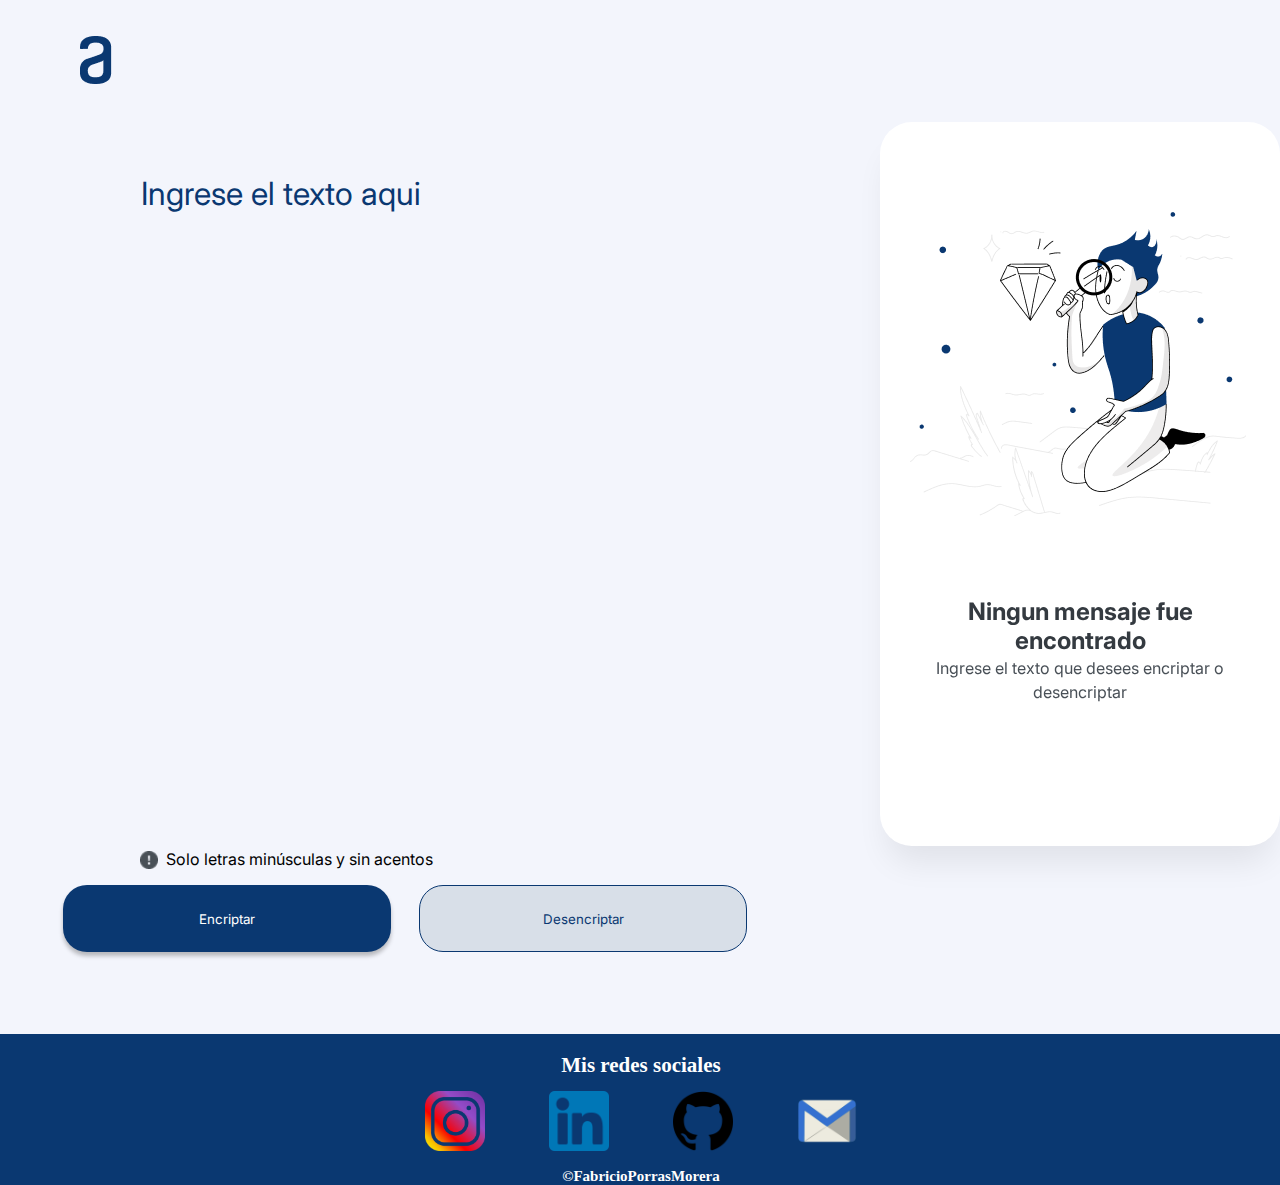
<file: index.html>
<!DOCTYPE html>


<html lang="es"></html>

    <head>
        <meta charset="UTF-8">
        <meta name="viewport" content="width=device-width">
        <title>Encriptador</title>
        <link rel="stylesheet" href="reset.css"> 
        <link rel="stylesheet" href="style.css">  
        <link rel="preconnect" href="https://fonts.googleapis.com">
        <link rel="preconnect" href="https://fonts.gstatic.com" crossorigin>
        <link href="https://fonts.googleapis.com/css2?family=Inter:wght@500&family=Montserrat:wght@300&display=swap" rel="stylesheet">  
    </head>

    <body>
        
        <header>
            <h1 class="logo"><img src="assets_icons/Logo.png" alt="Logo de alura"></h1>
        </header>
        
        <main>

            <div class="ingrese-texto">
                <textarea name="mensaje" class="mensaje" id="mensaje" cols="20" rows="1" placeholder="Ingrese el texto aqui" required></textarea>
            </div>

            <div class="advertencia">
                <img src="assets_icons/Exclamacion.png" alt="Simbolo de Exclamacion">
                <p>Solo letras minúsculas y sin acentos</p>
            </div>


            <div class="botones">
                <button  type="button" class="boton-encriptar" onclick="botonEncriptar()">Encriptar</button>
                <button class="boton-desencriptar" onclick="botonDesencriptar()">Desencriptar</button>
            </div>

            <div class="rectangulo">
                <img src="assets_icons/Muñeco.png" alt="Imagen de una persona" class="munehco" id="munehco">

                <div class="mensaje-inencontrado" id="mensaje-inencontrado">
                    <p class="ningun-mensaje">Ningun mensaje fue encontrado</p>
                    <p class="ingrese-mensaje">Ingrese el texto que desees encriptar o desencriptar</p>
                </div>
    
                <div class="resultado-mensaje">
                    <p id="mensaje-generado"></p>
                </div>

                <button type="button" class="boton-copiar" id="boton-copiar" onclick="copiar()">Copiar</button>
            </div>
            

        </main>

        <footer>
            <h4 class="texto-redes">Mis redes sociales</h4>
            <div class="iconos-redes">
                <a href="https://www.instagram.com/fabricio_porras6/"><img class="icono" src="assets_icons/instagram.png" alt="Icono de instagram"></a>
                <a href="https://www.linkedin.com/in/fabricio-alexander-porras-morera-8380bb210/"><img class="icono" src="assets_icons/linkedlin.png" alt="Icono de linkedlin"></a>
                <a href="https://github.com/Fabricio06"><img class="icono" src="assets_icons/github.png" alt="Icono de github"></a>
                <a href="faporras05@hotmail.com"><img class="icono" src="assets_icons/correo.png" alt="Icono de correo electronico"></a>
            </div>
            <h4 class="copyright">©FabricioPorrasMorera</h4>
            
        </footer>

        <script src="main.js"></script>

    </body>

</html>
</file>
<file: style.css>
*{
    font-family: 'Inter';
}

/*Body de la pagina*/
body{
    background-color: #F3F5FC;
}

/*Inicio del main de la pagina*/
main{
    height: 57em;
}

/*Parte del Header de la pagina*/
.logo{
    padding:  2.78%;
}

/*Parte del main de la pagina*/
.ingrese-texto{
    position: absolute;
    left: 240px;
    top: 168px;
}

.mensaje{
    width: 685px;
    height: 674px;
    font-style: normal;
    font-weight: 400;
    font-size: 32px;
    line-height: 150%;
    /* Dark blue/dark-blue-300 */
    
    color: #0A3871;
    background-color: transparent;
    border: none;
    border-color: none;
    resize: none;
}

#mensaje::placeholder{
    color: #0A3871;
}

#mensaje:focus{
    outline: none;
}

.advertencia{
    position: absolute;
    display: inline-flex;
    width: 310px;
    height: 18px;
    left: 240px;
    top: 851px;

}

.advertencia img{
    margin-right: 8px;
}

.botones{
    position: absolute;
    width: 700px;
    height: 67px;
    left: 240px;
    top: 885px;
}

.boton-encriptar{
    width: 328px;
    height: 67px;
    margin: 0 24px 0 0;
    background: #0A3871;
    box-shadow: 0px 4px 4px rgba(0, 0, 0, 0.25);
    border-radius: 24px;
    border: none;
    color: white;
}

.boton-desencriptar{
    width: 328px;
    height: 67px;
    background: #D8DFE8;
    border: 1px solid #0A3871;
    border-radius: 24px;
    color: #0A3871;
}

.boton-encriptar:hover{
    background: #356EA9;
}


.boton-desencriptar:hover{
    background: #EFF1FA;
}

.rectangulo{
    position: sticky;
    width: 400px;
    height: 724px;
    left: 1000px;

    /* White */

    background: #FFFFFF;
    /* shadow */

    box-shadow: 0px 24px 32px -8px rgba(0, 0, 0, 0.08);
    border-radius: 32px;
}

.munehco{
    position: static;
    width: 336px;
    height: 304px;
    padding: 30px;
    margin: 60px 0 0;
}

.mensaje-inencontrado{
    display: table;
    margin-left: auto;
    margin-right: auto;
    width: 50%;
    margin-top: 50px;
}

.ningun-mensaje{
    width: 300px;
    height: 58px;

    font-style: normal;
    font-weight: 700;
    font-size: 24px;
    line-height: 120%;
    /* or 29px */

    text-align: center;

    /* Gray/gray-500 */

    color: #343A40;
}

.ingrese-mensaje{
    width: 300px;
    height: 48px;

    font-style: normal;
    font-weight: 400;
    font-size: 16px;
    line-height: 150%;
    /* or 24px */

    text-align: center;

    /* Gray/gray-400 */

    color: #495057;
}


.resultado-mensaje{
    position: static;
    display: none;
    width: 336px;
    height: 80%;

    font-family: 'Inter';
    font-style: normal;
    font-weight: 400;
    font-size: 24px;
    line-height: 150%;
    /* or 36px */

    overflow: auto;
    padding: 8px 0 0 29px;
    word-wrap: break-word;
    /* Gray/gray-400 */

    color: #495057;
}

#mensaje-generado{
    width: 336px;
    height: 741px;
}



.boton-copiar{
    /* Button */
    box-sizing: border-box;
    display: none;
    position: static;
    width: 336px;
    height: 67px;
    left: 1032px;
    top: 825px;
    margin: 30px;

    /* Dark blue/dark-blue-300 */

    border: 1px solid #0A3871;
    border-radius: 24px;
}

.boton-copiar:hover{
    background: #D8DFE8;
}


/*Parte del footer de la pagina*/

footer{
    background: #0A3871; 
    text-align: center;
    width: 100%;
    height: 100%;
    color: white;
    padding: 1px;
    font-weight: bold;
}

.texto-redes{
    font-size: 21px;
    margin: 10px 0 0 0;
    padding: 10px 0 0 0;
}

.iconos-redes{
    width: 50px;
    height: 50px;
    display: contents;
}
.icono-redes a{
    margin: auto;
}

.icono{
    width: 60px;
    height: 60px;
    margin: 15px 30px 15px 30px;
}

.icono:hover{
    opacity: 70%;
}
.copyright{
    font-size: 15px;
}

@media screen and (max-width: 1400px) {
    .ingrese-texto{
        left: 139px;
        width: 50%;
    }
    .mensaje{
        width: 100%;
    }
    .advertencia{
        left: 140px;
    }
    .botones{
        left: 63px;
    }
}

@media screen and (max-width: 1260px) {
    .ingrese-texto{
        position: initial;
        padding: 50px;
        width: auto;
    }
    .mensaje{
        height: 450px;
        width: 90%;
    }
    .advertencia{
        height: 18px;
        width: 304px;
        border-radius: 0px;
        position: initial;
        padding: 20px 30px 0px 23px;
    }
    .botones{
        height: 67px;
        width: auto;
        border-radius: 0px;
        position: initial;
        display: table;
        padding: 0 30px;
        margin-bottom: 10px;
    }
    .munehco{
        display: none;
    }
    .rectangulo{
        height: 123px;
        width: auto;
        position: initial;
        display: flex;
        padding: 40px;
    }
    .mensaje-inencontrado{
        margin-left: auto;
        margin-right: auto;
        width: 50%;  
        margin-top: 0%;  
    }
    .resultado-mensaje{
        height: auto;
        width: 70%;
        border-radius: 32px;
        padding: 7px;     
    }
    #mensaje-generado {
        width: auto;
        height: auto;
    }
}
@media screen and (max-width: 761px) {
    main{
        height: 64em;
    }
    .boton-desencriptar{
        margin: 10px 0 10px 0;
    }
    .rectangulo{
        height: 88px;
        top: 770px;
    }
    .resultado-mensaje{
        width: 70%;
        height: 100%;
    }
    footer{
        position: relative;
    }

}
@media screen and (max-width: 375px){
    main{
        height: 64em;
    }
    .ingrese-texto{
        padding: initial;
        padding-left: 30px;
    }
    .advertencia{
        padding: 0;
    }
    .botones{
        padding: 0 5px;
        display: contents;
    }
    .rectangulo{
        height: 226px;
        display: block;
        width: auto;
    }
    .resultado-mensaje{
        height: 60%;
        width: auto;
    }
    .boton-copiar{
        width: 70%;
    }
}
</file>
